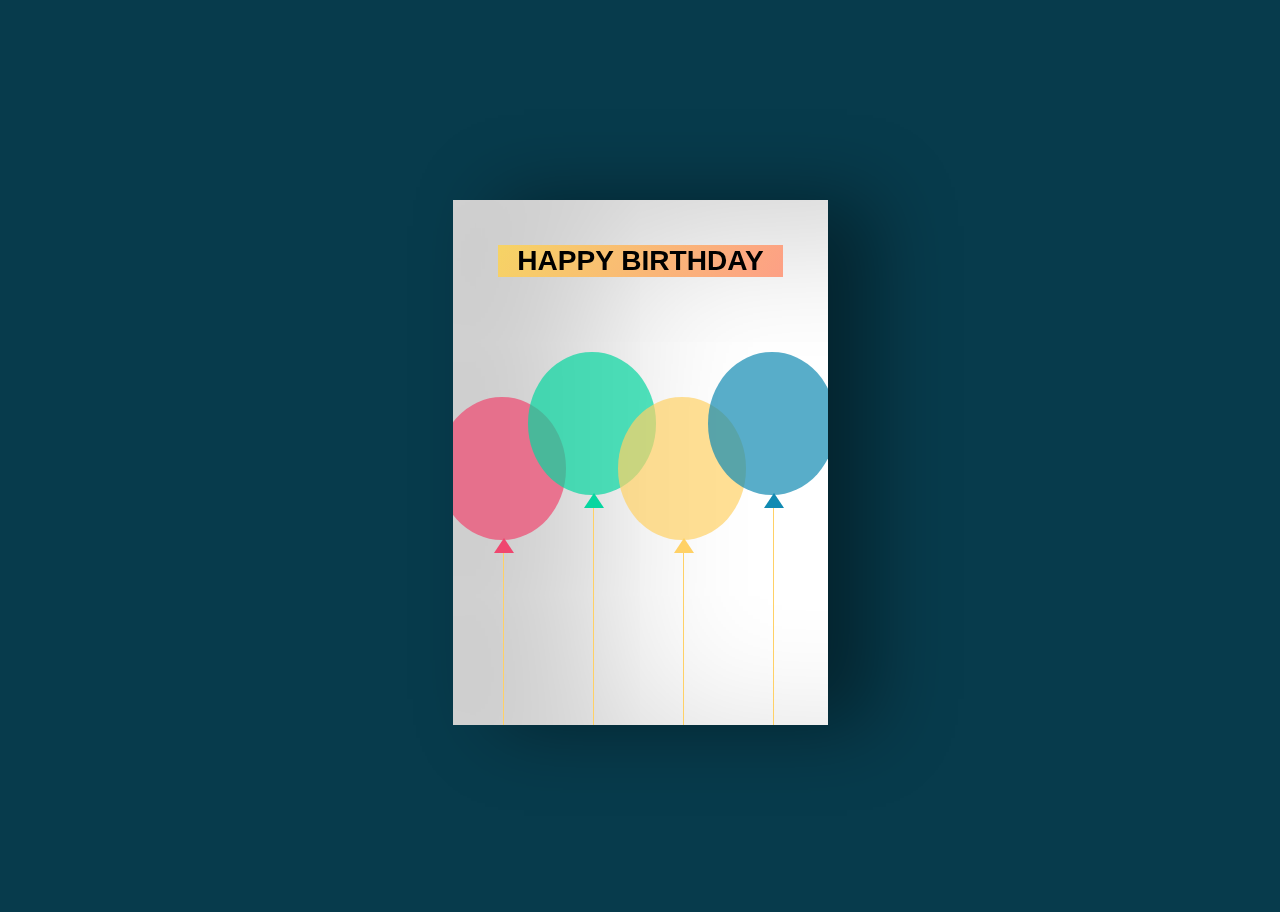
<file: visualeffects/card/indexcard.html>
<!DOCTYPE html>
<html lang="en">
<head>
    <meta charset="UTF-8">
    <title>Happy B'Day</title>
    <link rel="stylesheet" href="stylecard.css">
</head>
<body>
<div class="birthdayCard">
    <div class="cardFront"><h3 class="happy">HAPPY BIRTHDAY</h3>
        <div class="balloons">
            <div class="balloonOne"></div>
            <div class="balloonTwo"></div>
            <div class="balloonThree"></div>
            <div class="balloonFour"></div>
<!--            hi-->
        </div>
    </div>
    <div class="cardInside">
        <code>
            <p>int main() {</p>
            <p>char str[] = "Ibqqz!Cjsuiebz", *p;
            <p>p = str;</p>
            <p>while(*p != '\0') --*p++;</p>
            <p>printf("%s",str);</p>
            <p>}</p>
        </code>
    </div>
</div>
</body>
</html>
</file>
<file: visualeffects/card/stylecard.css>
body {
    display: flex;
    align-items: center;
    justify-content: center;
    height:100vh;
    background-color: #073b4c;
    zoom : 150%
}

.birthdayCard {
    position: relative;
    width: 250px;
    height:350px;
    cursor: pointer;
    transform-style: preserve-3d;
    transform: perspective(2500px);
    transition: 1s;
}

.cardFront {
    position: relative;
    background-color: #fff;
    width: 250px;
    height:350px;
    overflow: hidden;
    transform-origin: left;
    box-shadow: inset 100px 20px 100px rgba(0,0,0,.2), 30px 0 50px rgba(0,0,0,0.4);
    transition: .6s;
}

.happy {
    font-family: Tahoma, sans-serif;
    text-align: center;
    margin:30px;
    background-image: linear-gradient(120deg, #f6d365 0%, #fda085 100%);
    transition: .1s;
}

.balloons {
    position: absolute;
}

.balloonOne, .balloonTwo, .balloonThree, .balloonFour {
    position: absolute;
    width: 85px;
    height:95px;
    border-radius:50%;
}

.balloonOne {
    background-color: rgb(239, 71, 111, 0.7);
    left:-10px;
    top:50px;
}

.balloonTwo {
    background-color: rgb(6, 214, 160, 0.7);
    left:50px;
    top:20px;
}

.balloonThree {
    background-color: rgb(255, 209, 102, 0.7);
    left:110px;
    top:50px;
}

.balloonFour {
    background-color: rgb(17, 138, 178, 0.7);
    left:170px;
    top:20px;
}

.balloonOne:before, .balloonTwo:before, .balloonThree:before, .balloonFour:before {
    content:"";
    position: absolute;
    width:1px;
    height: 155px;
    background-color: #ffd166;
    top:95px;
    left:43px;
}

.balloonOne:after, .balloonTwo:after, .balloonThree:after, .balloonFour:after {
    content:"";
    position: absolute;
    border-right: 7px solid transparent;
    border-left: 7px solid transparent;
    top:94px;
    left:37px;
}

.balloonOne:after {
    border-bottom: 10px solid #ef476f;
}

.balloonTwo:after {
    border-bottom: 10px solid #06d6a0;
}

.balloonThree:after {
    border-bottom: 10px solid #ffd166;
}

.balloonFour:after {
    border-bottom: 10px solid #118ab2;
}

.cardInside {
    position: absolute;
    background-color: #fff;
    width: 250px;
    height:350px;
    z-index:-1;
    left:0;
    top:0;
    box-shadow: inset 100px 20px 100px rgba(0,0,0,0.2);
}

p {
    font-family: 'Consolas', cursive;
    margin: 40px;
    color: #333;
    font-size: 0.7em;
    line-height: 1.2em;
}


.name {
    position: absolute;
    left:150px;
    top:200px;
    color: #333;
}

.back {
    font-family: Tahoma, sans-serif;
    color: #333;
    text-align: center;
    margin:5px;
    outline-color:#333;
    outline-style: dotted;
}
.birthdayCard:hover {
    transform: perspective(2500px) rotate(5deg);
    box-shadow: inset 100px 20px 100px rgba(0,0,0,.2), 0 10px 100px rgba(0,0,0,0.5);
}
/*hi*/

.birthdayCard:hover .cardFront {
    transform: rotateY(-160deg);
}

.birthdayCard:hover .happy {
    visibility:hidden;
}

html, body {
    height: 100%;
    overflow: hidden;
}

p {
    font-size: 0.5em;
    line-height: 1em;
    color: #000;
}
</file>
